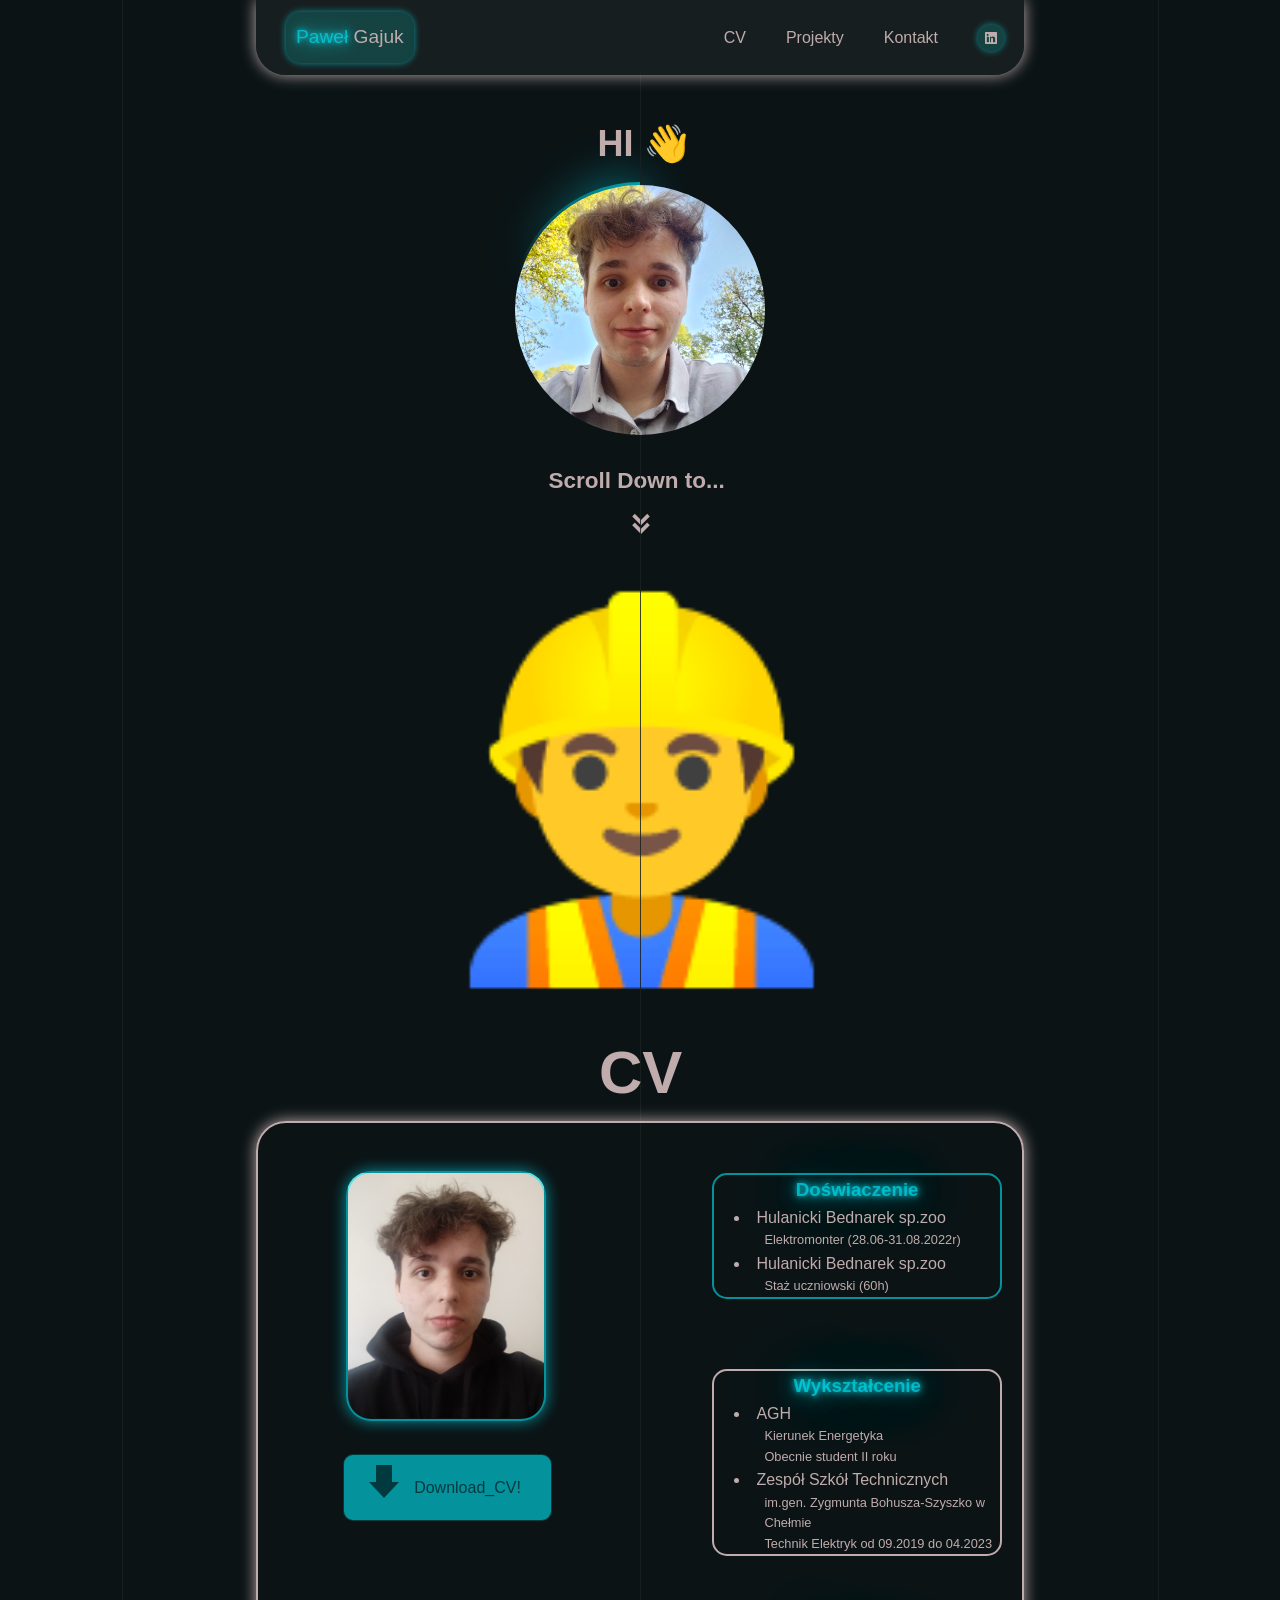
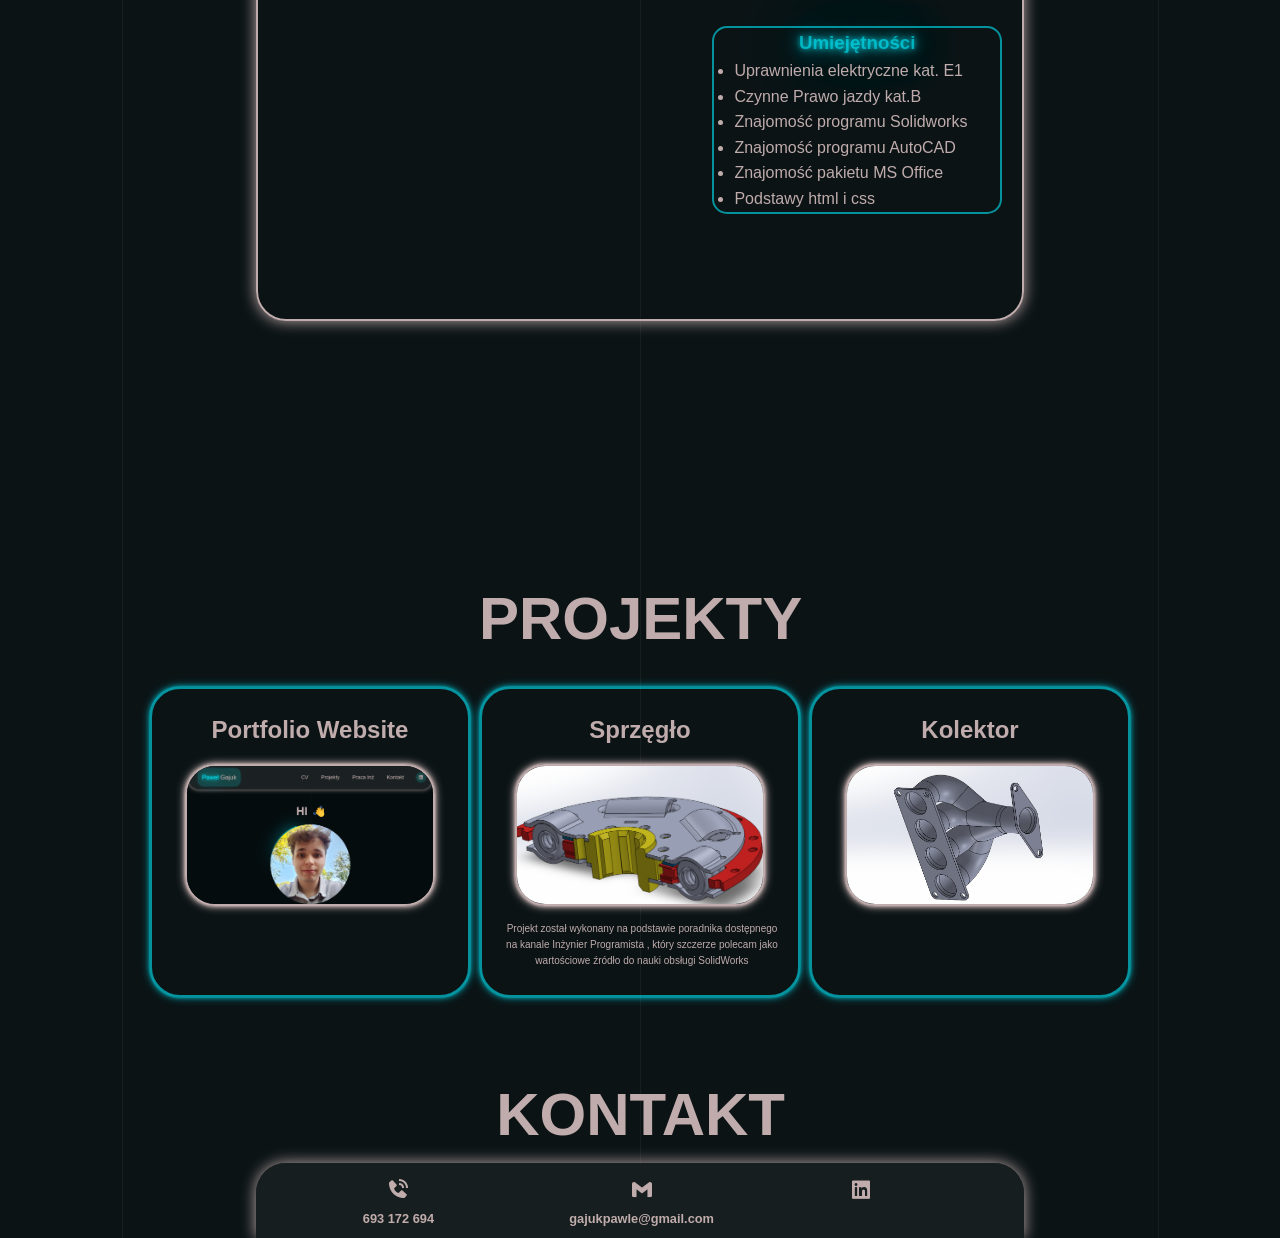
<file: index.html>
<!DOCTYPE html>
<html lang="en">
<head>
 <meta charset="UTF-8">
  <meta http-equiv="X-UA-Compatible" content="IE=edge">
  <meta name="viewport" content="width=device-width, initial-scale=1.0">
  <title>Moja strona</title>
  <link rel="stylesheet" href="strona.css" />
  <link rel="stylesheet" href="Mp.css" />
  <link href='https://unpkg.com/boxicons@2.1.4/css/boxicons.min.css' rel='stylesheet'>

</head>
<body>


  <div class="lines">
    <div class="line"></div>
    <div class="line"></div>
    <div class="line"></div>
  </div>
  

    
    <nav id="Pc">
        <div class="logo"><span class="glow">Paweł </span>Gajuk</div>
      
        <div style="display: flex; align-items: center;">
          <ul class="link_nav">
            <li><a href="#CV">CV</a></li>
            <li><a href="#PROJEKTY">Projekty</a></li>

            <li><a href="#KONTAKT">Kontakt</a></li>
          </ul>
      
          <ul class="box-icon">
            <li><a href="https://www.linkedin.com/in/pawe%C5%82-gajuk-6aa992289/" target="_blank"><i class='bx bxl-linkedin-square'></i></a></li>
          </ul>
        </div>
      </nav>
      
    

</div>
<nav id="MP">
    <div class="logo"><span class="glow">Paweł </span>Gajuk</div>
  
    <div class="phon-menu">
      <div class="box-icon_MP">
        <a href="https://www.linkedin.com/in/pawe%C5%82-gajuk-6aa992289/" target="_blank"><i class='bx bxl-linkedin-square'></i></a>
      </div>
      <div class="phon-icon" onclick="toggleMenu()">
        <span></span>
        <span></span>
        <span></span>

        
      </div>
    </div>
  
    <ul class="menu-links">
      <li><a href="#CV" onclick="toggleMenu()">CV</a></li>
      <li><a href="#PROJEKTY" onclick="toggleMenu()">Projekty</a></li>
      
      <li><a href="#KONTAKT" onclick="toggleMenu()">kontakt</a></li>
    </ul>
  </nav>

<section id="Omnie">
<div class="Omnie-box">
  <div class="Zdjecie"></div>
  <div class="tex_Omnie"> 
    <h1>HI <span id="emoji">👋</span></h1>
  </div>
 <div class="scroll">
  <h1>Scroll Down to...</h1>
 </div>
 <div class="box-scroll"><i class='bx bxs-chevrons-down'></i></div>
</div>
</section>


<section id="XXXXXXXXXXXX">
  <h1 class="I-TEX">👷‍♂️</h1>

  <h1 class="title">CV</h1>
  <section id="CV">
<div class="cv-container">
 
  <div class="Doswiatczenie">
    <h1 class="glow" >Doświaczenie</h1>
    <li>Hulanicki Bednarek sp.zoo
      <p>Elektromonter (28.06-31.08.2022r)</p>
    </li>
    <li>Hulanicki Bednarek sp.zoo
      <p>Staż uczniowski (60h) </p>
    </li>
  </div>
  <div class="Edukacja">
    <h1 class="glow">Wykształcenie</h1>
    <li>AGH
      <p>Kierunek Energetyka </p>
      <p>Obecnie student II roku</p>
    </li>
    <li>Zespół Szkół Technicznych
      <p>im.gen. Zygmunta Bohusza-Szyszko w Chełmie</p>
      <p>Technik Elektryk od 09.2019 do 04.2023</p>
    </li>
  </div>

  <div class="Umiejetnosci">
    <ul>
      <h1 class="glow">Umiejętności</h1>
      <li>Uprawnienia elektryczne kat. E1</li>
      <li>Czynne Prawo jazdy kat.B</li>
      <li>Znajomość programu Solidworks</li>
      <li>Znajomość programu AutoCAD</li>
      <li>Znajomość pakietu MS Office</li>
      <li>Podstawy html i css</li>
    </ul>
  </div>
  
   
    <a href="CV__.pdf" download class="button"><span>
      <span></span>
    </span>Download_CV!</a>

</div>
</div>

<div class="zdjecie_cv"></div>



<section id="PROJEKTY">
  <h1 class="title">PROJEKTY</h1>

  <div class="grid-container">
    
    <div class="box" style="grid-area: box-1">
      <h1>Portfolio Website</h1>
      <img src="moja strona1.png" alt="projekt 1">
    </div>
    <div class="box" style="grid-area: box-2">
      <h1>Sprzęgło</h1>
      <img src="sprzeglo1.png" alt="projekt 1"><p>Projekt został wykonany na podstawie poradnika dostępnego na kanale Inżynier Programista
        , który szczerze polecam jako wartościowe źródło do nauki obsługi SolidWorks </p></div>
    
    <div class="box" style="grid-area: box-3">
      <h1>Kolektor</h1>
      <img src="kolektor.png" alt="projekt 1"></div>

     </div>

 
</section>






<section id="KONTAKT">
  <h1 class="title">KONTAKT</h1>
  <div class="kotakt">  <ul class="link_kont">
    <li><h1><a href="#Telefon" ><i class='bx bxs-phone-call'></i></a><h2>693 172 694</h2></li>
    <li><h1><a href="#E-mail"><i class='bx bxl-gmail'></i></a><h2>gajukpawle@gmail.com</h2></li></h1>
    <li class="link2"><a href="https://www.linkedin.com/in/pawe%C5%82-gajuk-6aa992289/" target="_blank"><i class='bx bxl-linkedin-square'></i></a><p></p></li>
  </ul></div>

</section>


<script src="script.js"></script>
</body>
</html>
</file>
<file: strona.css>
siema czemu nie moge scrolowaci * {
    margin: 0;
    padding: 0;
}

@import url('https://fonts.googleapis.com/css2?family=Chakra+Petch:ital,wght@0,300;0,400;0,500;0,600;0,700;1,300;1,400;1,500;1,600;1,700&display=swap');

:root {
    --main-color: #00eeff94;
    --main-colorback: #00fff728;
    --back-graundcolor: #1b2122d9;
    --tex-color: #c0acac;
    --tlo: #040c0ef7;
    --grad: linear-gradient(to bottom, var(--main-color) 10%, var(--main-colorback) 66%, var(--tlo) 100%);
}

::selection {
    background: var(--main-color); 
    color: var(--tex-color);        
  }

body {
    font-family: "Chakra Petch", sans-serif;
    background-color: var(--tlo);
}

html {
    scroll-behavior: smooth;
    height: 100%;
    overflow-y: auto;
}

a,
btn {
    transition: all 300ms ease;
}

a {
    color: var(--tex-color);
    text-decoration: none;
    text-decoration-color: var(--main-color);
}

a:hover {
    color: var(--main-color);
    text-decoration: underline;
    text-underline-offset: 10px;
    text-decoration-color: var(--main-color);
    text-shadow:
        0 0 80px var(--main-color),
        0 0 5px var(--main-color),
        0 0 10px var(--main-color),
        0 0 20px var(--main-color),
        0 0 40px var(--main-color);
}

.glow {
    color: var(--main-color);
    text-shadow:
        0 0 80px var(--main-color),
        0 0 5px var(--main-color),
        0 0 10px var(--main-color),
        0 0 20px var(--main-color),
        0 0 40px var(--main-color);
}

nav,
.link_nav {
    display: flex;
}

nav {
    justify-content: space-between;
    height: 75px;
    background: var(--back-graundcolor);
    color: var(--tex-color);
    width: 60%;
    margin: auto;
    border-bottom-left-radius: 30px;
    border-bottom-right-radius: 30px;
    align-items: center;
    backdrop-filter: blur(10px);
    box-shadow: 0 0 15px var(--tex-color);
}

.logo {
    background-color: var(--main-colorback);
    padding: 10px;
    border-radius: 15px;
    font-size: 1.2rem;
    margin: 30px;
    backdrop-filter: blur(5px);
    box-shadow: 0 0 7px var(--main-color);
}

.logo:hover {
    cursor: default;
}

.link_nav {
    list-style: none;
    gap: 20px;
    font-size: 1.2rem;
    margin: 20px;
    transform: translateX(-20px);
}

.phon-icon {
    display: flex;
    flex-direction: column;
    justify-content: space-between;
    height: 24px;
    width: 30px;
    cursor: pointer;
    transform: translateX(-80px);
}

.phon-icon span {
    width: 100%;
    height: 2px;
    transition: all 0.3s ease-in-out;
    background-color: var(--tex-color);
}

.phon-icon:hover span,
.phon-icon.open span,
.phon-icon span:hover {
    background-color: var(--main-color);
    box-shadow:
        0 0 80px var(--main-color),
        0 0 5px var(--main-color),
        0 0 10px var(--main-color),
        0 0 20px var(--main-color),
        0 0 40px var(--main-color);
}

.phon-icon.open span:nth-child(1) {
    transform: rotate(45deg) translate(10px, 5px);
    width: 40px;
    transition: transform 0.4s ease, opacity 0.4s ease, width 0.4s ease;
}

.phon-icon.open span:nth-child(2) {
    opacity: 0;
    transition: transform 0.4s ease, opacity 0.4s ease, width 0.4s ease;
}

.phon-icon.open span:last-child {
    transform: rotate(-45deg) translate(10px, -5px);
    width: 40px;
    transition: transform 0.4s ease, opacity 0.4s ease, width 0.4s ease;
}

.phon-menu {
    display: flex;
    align-items: center;
    gap: 15px;
}

#MP {
    display: none;
}

.menu-links {
    position: absolute;
    top: 76px;
    background: var(--back-graundcolor);
    overflow: hidden;
    transition: all 0.3s ease-in-out;
    max-height: 0;
    transform: translateX(-145px);
    width: 120px;
    border-bottom-left-radius: 30px;
    border-bottom-right-radius: 30px;
    margin-left: 99%;
    margin-bottom: 20px;
}

.menu-links.open {
    max-height: 800px;
    box-shadow: 0 -1px 3px 0 var(--main-color);
   
  
}

.menu-links a {
    display: block;
    padding: 10px;
    text-align: center;
    font-size: 1.2rem;
    color: var(--tex-color);
    text-decoration: none;
    transition: all 0.3s ease-in-out;
 
}

.menu-links li {
    list-style: none;
}

.box-icon,
.box-icon_MP {
    list-style: none;
    display: flex;
}

.box-icon {
    transform: translateX(-20px);
}

.box-icon_MP {
    transform: translateX(30px);
}

.box-icon a,
.box-icon_MP a {
    background-color: var(--main-colorback);
    padding: 5px;
    border-radius: 50%;
    text-align: center;
    display: flex;
    justify-content: center;
    align-items: center;
    backdrop-filter: blur(1px);
    box-shadow: 0 0 7px var(--main-color);
    text-decoration: none;
}

@property --angle {
    syntax: "<angle>";
    initial-value: 0deg;
    inherits: false;
}

.Zdjecie {
    width: 250px;
    height: 250px;
    border-radius: 100%;
    background-image: url('zdjecie3.jpg');
    background-size: cover;
    background-position: center;
    position: relative;
    margin: auto;
    top: 110px;

}

.Zdjecie::after,
.Zdjecie::before {
    content: '';
    position: absolute;
    height: 100%;
    width: 100%;
    background: conic-gradient(from var(--angle), transparent 80%, var(--main-color));
    border-radius: 100%;
    padding: 3px;
    z-index: -99;
    top: 50%;
    left: 50%;
    translate: -50% -50%;
    animation: spin 7s linear infinite;
    animation-delay: 1.75s;
}

.Zdjecie::before {
    filter: blur(1.5rem);
}

@keyframes spin {
    0% {
        --angle: 0deg;
    }
    100% {
        --angle: 360deg;
    }
}

.tex_Omnie {
    color: var(--tex-color);
    display: flex;
    justify-content: center;
    align-items: center;
    position: relative;
    margin: auto;
    top: -210px;
    font-size: 1.5rem;
    transform: translateX(3px);
    z-index: -1;
}

.scroll,
.box-scroll {
    color: var(--tex-color);
    display: flex;
    justify-content: center;
    align-items: center;
    position: relative;
    margin: auto;
    font-size: 15px;
    z-index: -1;
}

.scroll {
    top: 80px;
    transform: translateX(-3.4px);
}

.box-scroll {
    top: 90px;
    font-size: 30px;
    transform: translateX(0.6px);
}



.I-TEX{
    align-items: center;
    position: relative;
    margin: auto;
font-size: 360PX;
z-index: -1;
color: var(--tex-color);
top: 50px;
border-radius: 100%;
transform: translateX(1px);
}


html, body {
    height: 100%;
    overflow-y: auto;
}


.title{
    font-size: 60px;
    color: var(--tex-color);
    display: flex;
    justify-content: center;
    align-items: center;
    position: relative;
    margin: auto;
    transform: translateX(0.6px);
}


.menu-links a :hover{
    color: var(--main-color);

    box-shadow:
    0 0 80px var(--main-color),
    0 0 5px var(--main-color),
    0 0 10px var(--main-color),
    0 0 20px var(--main-color),
    0 0 40px var(--main-color);

}


.cv-container{
    height: 800PX;
    width: 60%;
    margin: auto;
    display: flex;
    position: relative;
    border-radius: 30px;
    border: 2px solid var(--tex-color);
    box-shadow: 0 0 15px var(--tex-color);

}

.Doswiatczenie{
    color: var(--tex-color);
    border: 2px solid var(--main-color);
    height: 150px;
    width: 55%;

}


.Umiejetnosci{
    color: var(--tex-color);
    border: 2px solid var(--main-color);
    height: 220px;
    width: 55%;

}

.Edukacja{
    color: var(--tex-color);
    border: 2px solid var(--tex-color);
    height: 200px;
    width: 55%;
}
li{
    font-size: 1rem;
    margin-left: 20px;
}
p{
    font-size: 0.8rem;
    margin-left: 30px;
}
h1{

    text-align: center;
    
}
.Doswiatczenie{
  
    align-items: center;
    position: relative;
}
.Edukacja{

    align-items: center;
    position: relative;
}
.Umiejetnosci{
    
    align-items: center;
    position: relative;
    
}

.cv-container {
    display: flex;
    flex-direction: column;
    align-items: flex-end; 
    padding: 20px;
    gap: 40px; 
    
  }
  
  .Doswiatczenie,
  .Edukacja,
  .Umiejetnosci {
    text-align: left;
    width: 40%;
    margin-top: 30px;
    border-radius: 15px;
    cursor: pointer;
    
  }

  

 .button{
    position: relative;
    top: -400px;
    display: flex;
    margin-right: auto;
    margin-left: 9%;

 }

 .zdjecie_cv {
    width: 200px;
    height: 250px;
    border-radius: 25px; 
    background-image: url('img22.JPG');
    background-size: contain; 
    background-position: center; 
    background-repeat: no-repeat; 
    margin-left: 27%;
    border: 2px solid var(--main-color); 
    transform:  translateY(-750px);
    box-shadow: 0 0 15px var(--main-color);
}

 

 .miejsce{
    font-size: 15px;
    color: var(--tex-color);
    display: flex;
    justify-content: center;
    align-items: center;
    position: relative;
    margin: auto;
    transform: translateX(6px);
 }

 .PRACAIN{
    height: 400PX;
    width: 60%;
    margin: auto;
    display: flex;
    position: relative;
    border-radius: 30px;
    border: 2px solid var(--tex-color);
    box-shadow: 0 0 15px var(--tex-color);
    margin-top: 30px;
    justify-content: center;
    align-items: center;
    font-size: 280px;
    pointer-events: none;
    margin-bottom: 30px;

}



.grid-container {

    display: grid;
    grid-auto-rows:  400px;
    border-radius: 30px;
    grid-auto-columns: 25%;
    grid-template-areas: 
        "box-1 box-2 box-3";
    gap: 10px;
    margin: 0 auto;
    width: fit-content;
    transform: translateX(150px);


    
}

.box{
    margin-top: 20px;
    color: var(--tex-color);
    padding: 2px;
    text-align: center;   
    border: 2px solid var(--main-color);
    border-radius: 30px;
    box-shadow:
    0 0 1px var(--main-color),
    0 0 5px var(--main-color),
    0 0 10px var(--main-color),
    0 0 2px var(--main-color);
    height: 310px;
    z-index: 1;
}
.box h1 {
    margin-top: 20px;
    font-size: 1.5rem;
}

.box img {
    width: 80%;
    height: auto; 
    display: block; 
    margin: auto;
    border-radius: 30px;
    margin-top: 15px;
    border: 2px solid var(--tex-color);
    box-shadow:
    0 0 1px var(--tex-color),
    0 0 5px var(--tex-color),
    0 0 10px var(--tex-color),
    0 0 2px var(--tex-color);

}


.kotakt{
    justify-content: space-between;
    height: 75px;
    background: var(--back-graundcolor);
    color: var(--tex-color);
    width: 60%;
    margin: auto;
    border-top-right-radius: 30px;
    border-top-left-radius: 30px;
    align-items: center;
    backdrop-filter: blur(10px);
    box-shadow: 0 0 15px var(--tex-color);
    bottom: 100%;
}

.title_inz{
    margin-top: 80px;
    font-size: 60px;
    color: var(--tex-color);
    display: flex;
    justify-content: center;
    align-items: center;
    position: relative;
    transform: translateX(0.6px);

}

.link_kont {
    list-style: none;
    gap: 15%; 
    display: flex;
    justify-content: center;
    align-items: center;
    margin: auto;
    padding: 0;
    transform: translateY(10px) translateX(-29px);
}

.link_kont a {
    text-decoration: none; 
    font-size: 1.5rem;
}

.link_kont h2{
    font-size: 0.8rem;
    transform: translateY(-2px)
}

.link2{
    transform: translateY(-10px)
}

.link_kont li:hover a,
.link_kont li:hover h2 {
    color: var(--main-color);
    cursor: pointer;
    text-shadow:
        0 0 5px var(--main-color),
        0 0 10px var(--main-color),
        0 0 20px var(--main-color),
        0 0 40px var(--main-color);
}

.box p{
    font-size: 10px;
    margin-top: 15px;
    transform: translatex(-13px)
}
</file>
<file: Mp.css>
* {
    margin: 0;
    padding: 0;
    box-sizing: border-box !important;
  }

 
  
  html, body {
    height: 100%;
  }
  
  body {
    display: table;
    width: 100%;
    height: 100%;
    background-color: var(--tlo);
    color: #000000;
    line-height: 1.6;
    position: relative;
    font-family: sans-serif;
    overflow: hidden;
  }
  
  .lines {
    position: absolute;
    top: 0;
    left: 0;
    right: 0;
    height: 100%;
    margin: auto;
    width: 90vw;
  }
  
  .line {
    position: absolute;
    width: 1px;
    height: 100%;
    top: 0;
    left: 50%;
    background: var(--back-graundcolor);
    overflow: hidden;

  }
  
  .line::after {
    content: '';
    display: block;
    position: absolute;
    height: 15vh;
    width: 100%;
    top: -50%;
    left: 0;
    background: linear-gradient(to bottom, rgba(255, 255, 255, 0) 0%, var(--main-color) 75%, var(--main-color) 100%);
    animation: drop 10s 0s infinite;
    animation-fill-mode: forwards;
    animation-timing-function: cubic-bezier(0.4, 0.26, 0, 0.97);
  }
  
  .line:nth-child(1) {
    margin-left: -45%;
  }
  
  .line:nth-child(1)::after {
    animation-delay: 2s;
  }
  
  .line:nth-child(3) {
    margin-left: 45%;
  }
  
  .line:nth-child(3)::after {
    animation-delay: 2.5s;
  }
  
  @keyframes drop {
    0% {
      top: -50%;
    }
    100% {
      top: 110%;
    }
  }
  

@media screen and (max-width:800px){
    #Pc{
        display: none;
    }
    #MP{
        display: flex;
    }
    

}

@keyframes orbit {
  0% {
    transform: rotateY(90deg) rotate(0deg);
  }
  60% {
    transform: rotateY(90deg) rotate(-180deg);
  }
  100% {
    transform: rotateY(90deg) rotate(-360deg);
  }
}

@keyframes orbit {
  0% {
    transform: rotateY(90deg) rotate(0deg);
  }
  60% {
    transform: rotateY(90deg) rotate(-180deg);
  }
  100% {
    transform: rotateY(90deg) rotate(-360deg);
  }
}



.button {
  display: inline-block;
  border-radius: 10px;
  border: 1px solid rgba(0, 0, 0, 0.6);
  position: relative;
  padding: 20px 30px 20px 70px;
  background: var(--main-color);
  color: rgba(0, 0, 0, 0.6);
  cursor: pointer;
  transform-style: preserve-3d;
  transition: all 500ms ease-in-out;
}

.button:hover {
  transform: translateY(-5px);
  color: var(--tex-color);
  background: var(--main-color);
}

.button:hover > span {
  transition: all 800ms ease-in-out;
  transform: rotateY(90deg) rotate(-360deg);
}

.button > span {
  width: 80px;
  display: block;
  position: absolute;
  left: 0;
  top: -40px;
  bottom: -40px;
  border-radius: 50%;
  transform-style: preserve-3d;
  transform: rotateY(90deg) rotate(0deg);
}

.button > span > span {
  position: absolute;
  background: rgba(0, 0, 0, 0.6);
  width: 16px;
  height: 17px;
  left: 0;
  top: 50px;
  transform: rotateY(-90deg);
}

.button > span > span::before {
  position: absolute;
  content: '';
  top: 100%;
  left: 0;
  margin-left: -7px;
  border-top: 16px solid rgba(0, 0, 0, 0.6);
  border-bottom: 0 solid transparent;
  border-left: 15px solid transparent;
  border-right: 15px solid transparent;
}
</file>
